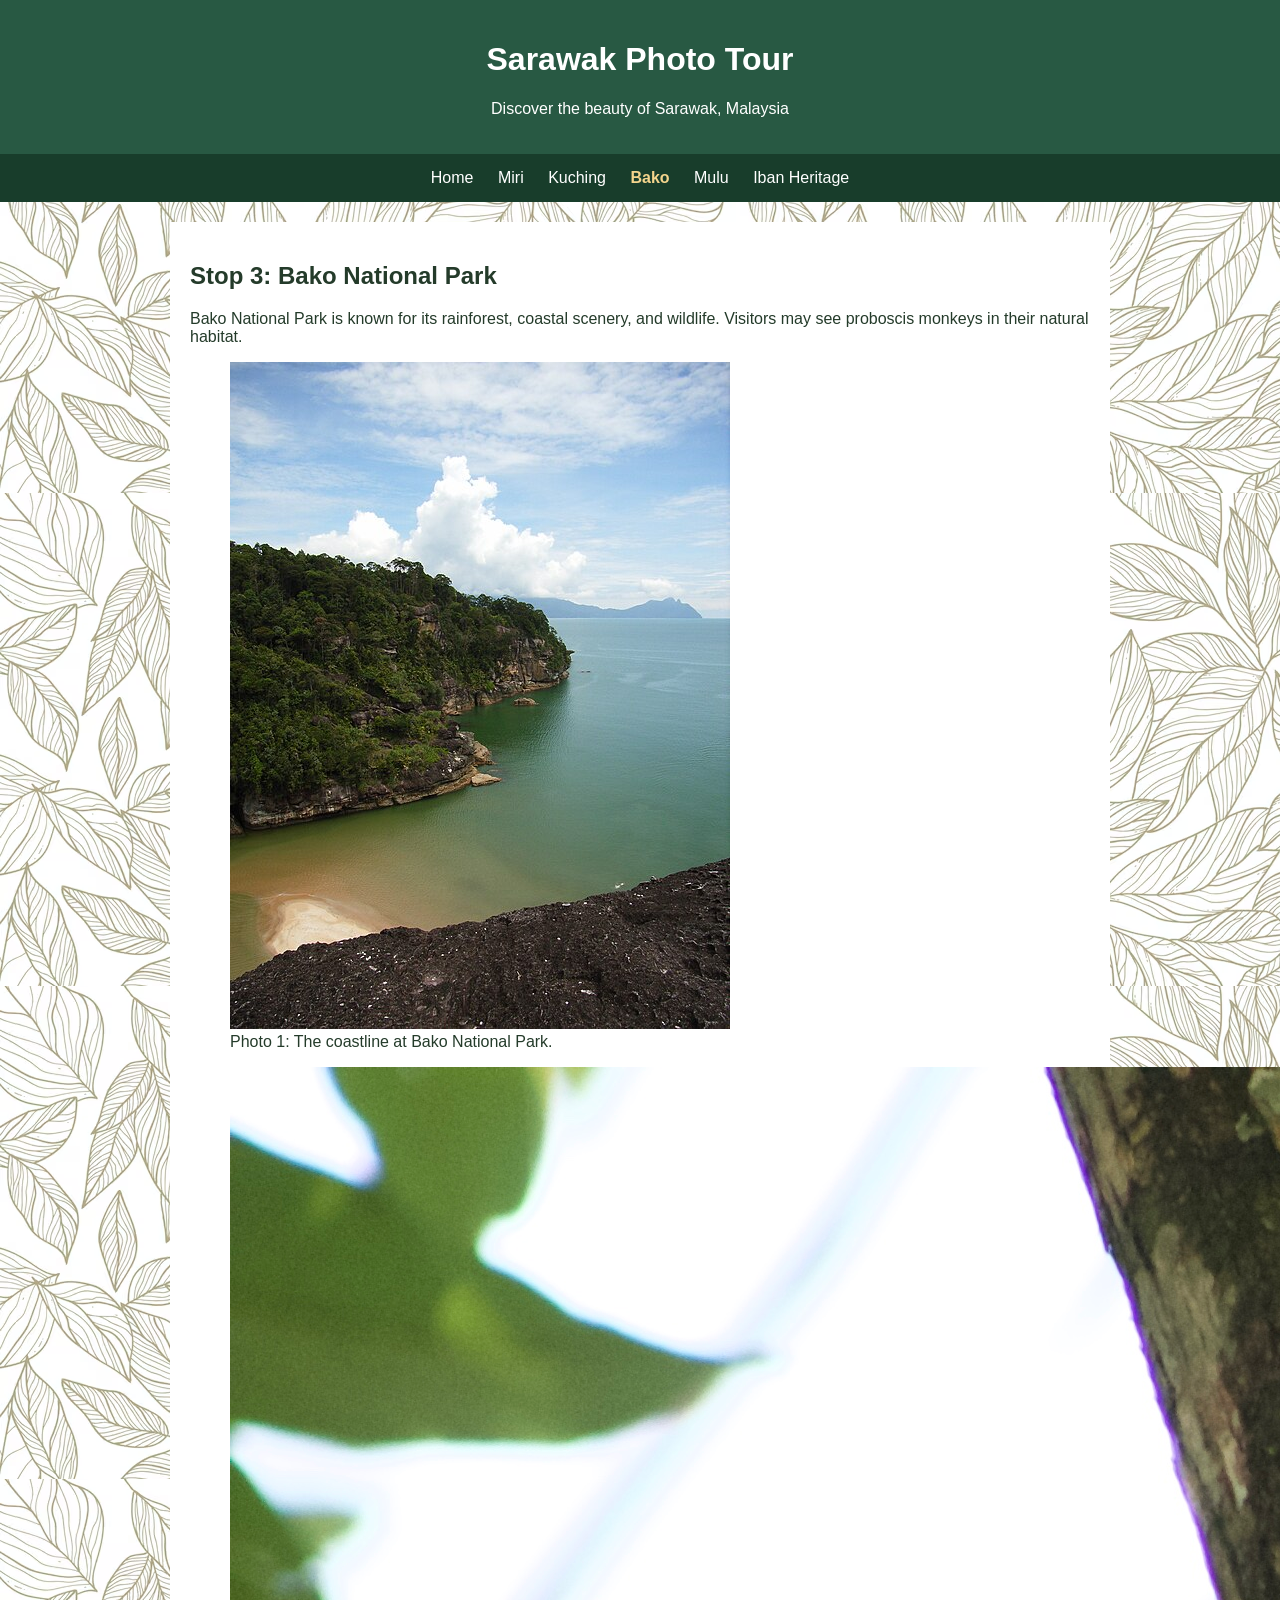
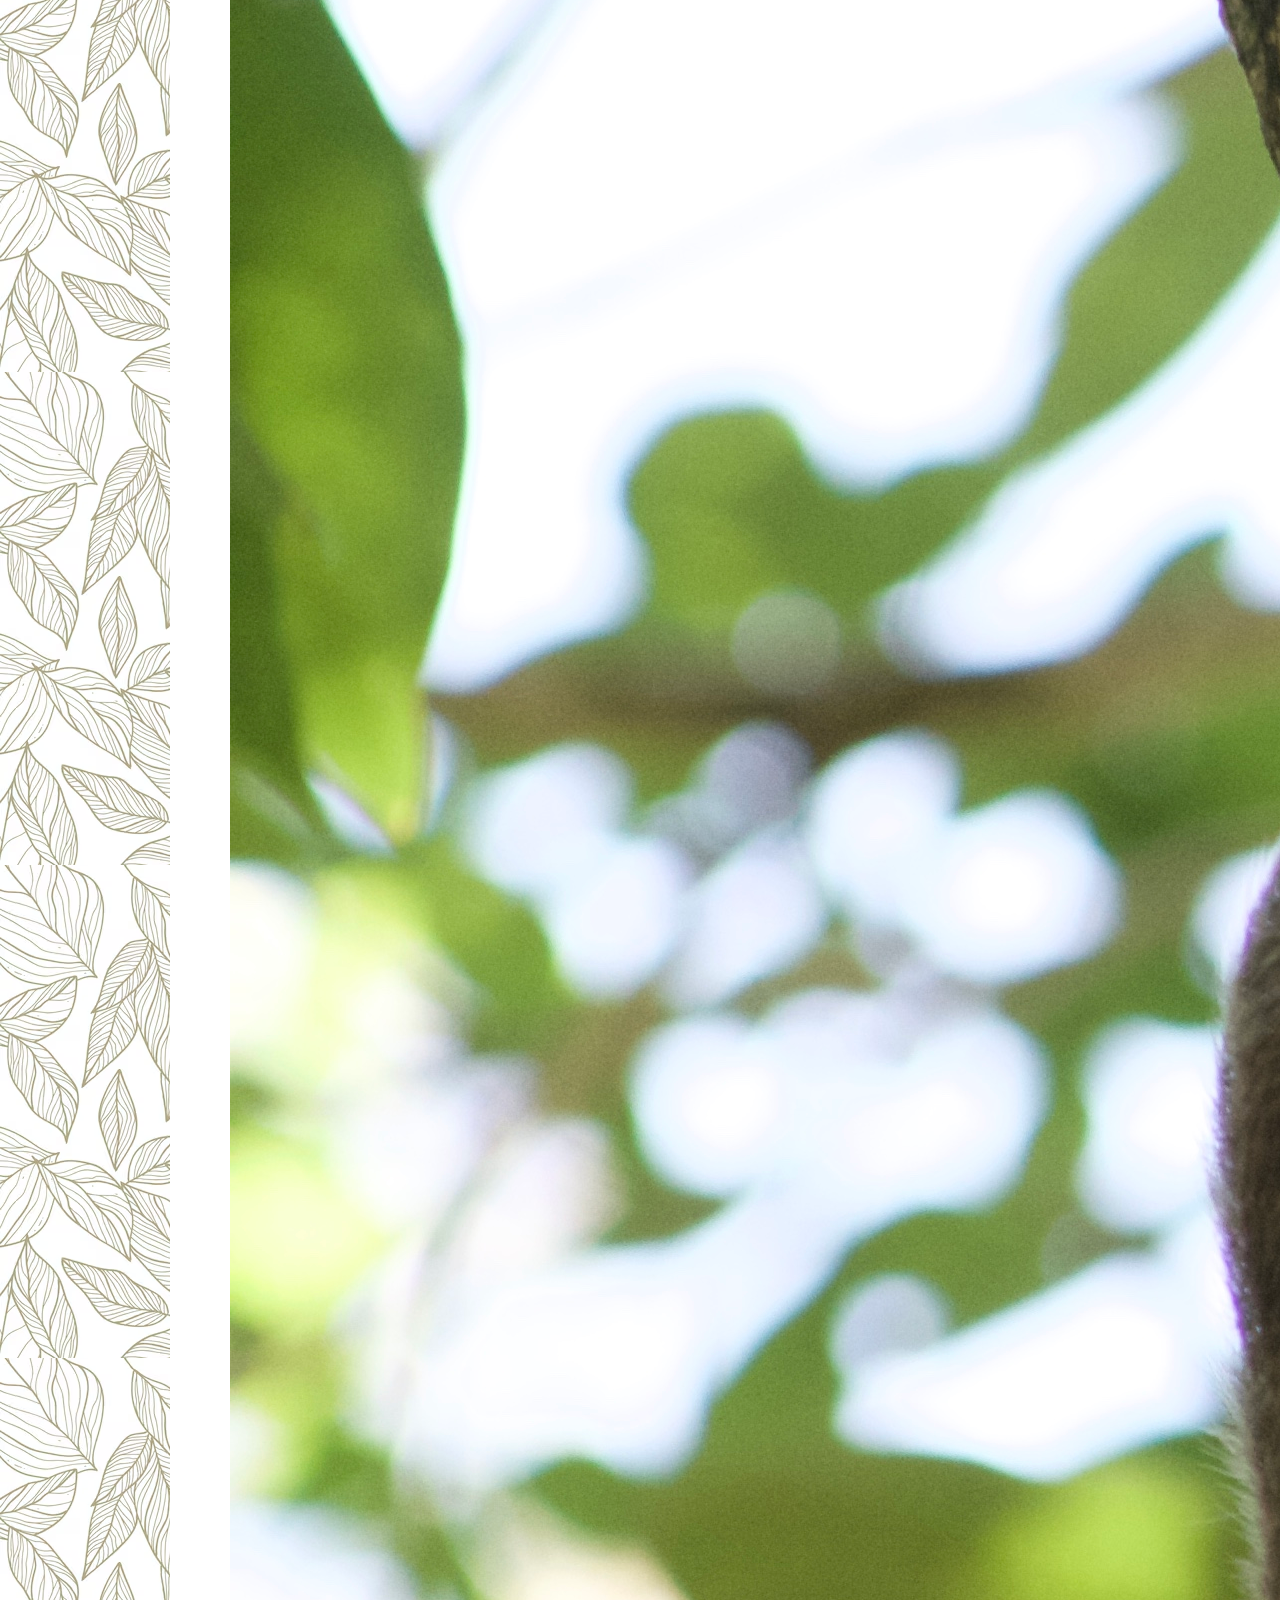
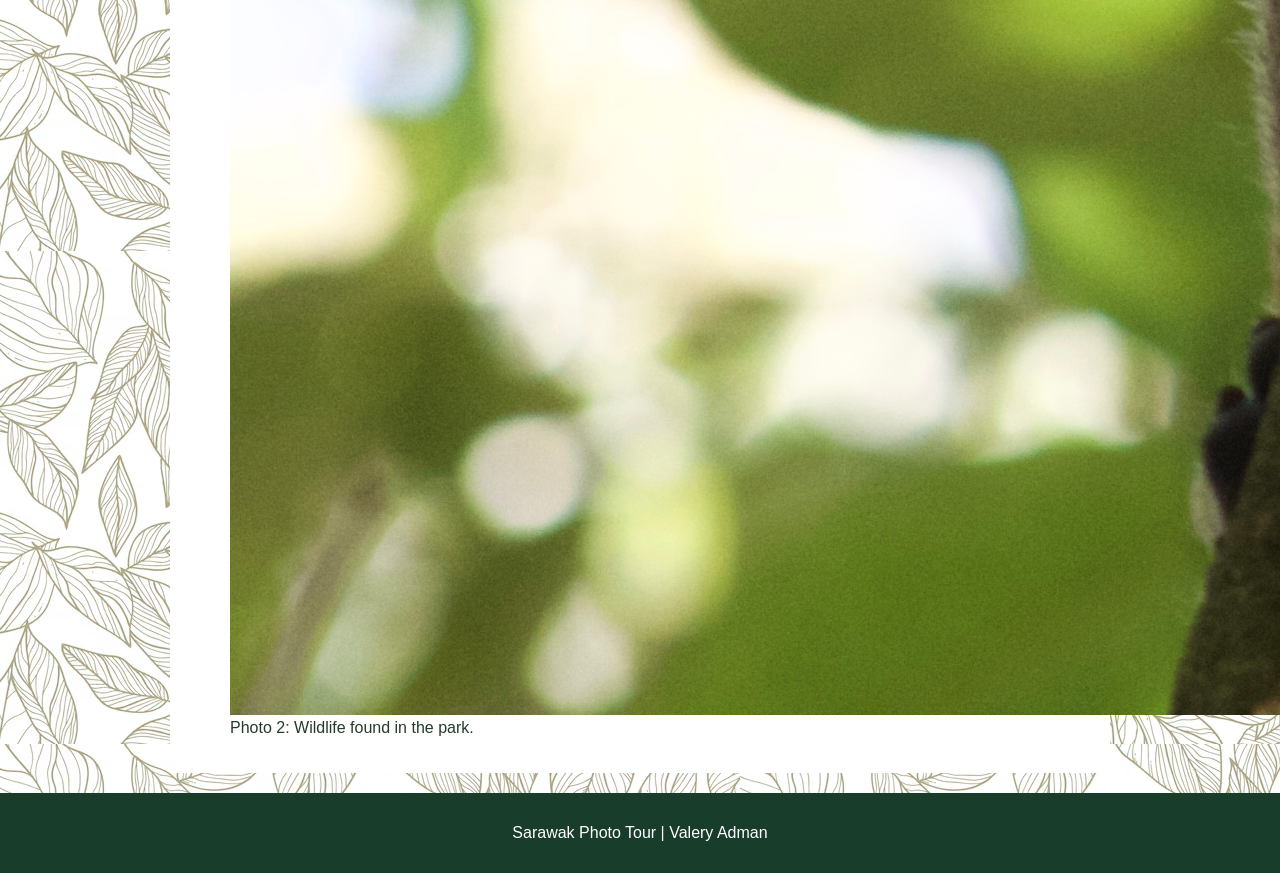
<file: bako.html>
<!DOCTYPE html>
<html lang="en">
<head>
    <meta charset="UTF-8">
    <meta name="viewport" content="width=device-width, initial-scale=1.0">
    <title>Bako National Park - Sarawak Photo Tour</title>
    <link rel="stylesheet" href="style.css">
</head>
<body>
<header>
    <h1>Sarawak Photo Tour</h1>
    <p>Discover the beauty of Sarawak, Malaysia</p>
</header>

<nav>
    <a href="index.html">Home</a>
    <a href="miri.html">Miri</a>
    <a href="kuching.html">Kuching</a>
    <a href="bako.html" class="active" aria-current="page">Bako</a>
    <a href="mulu.html">Mulu</a>
    <a href="iban.html">Iban Heritage</a>
</nav>

<main>
<h2>Stop 3: Bako National Park</h2>
<p>Bako National Park is known for its rainforest, coastal scenery, and wildlife. Visitors may see proboscis monkeys in their natural habitat.</p>
<figure>
    <img src="bako.jpg" alt="Coastline and rainforest at Bako National Park">
    <figcaption>Photo 1: The coastline at Bako National Park.</figcaption>
</figure>
<figure>
    <img src="bako-monkey.jpg" alt="Wildlife in Bako National Park">
    <figcaption>Photo 2: Wildlife found in the park.</figcaption>
</figure>
</main>

<footer>
    <p>Sarawak Photo Tour | Valery Adman</p>
</footer>
</body>
</html>
</file>
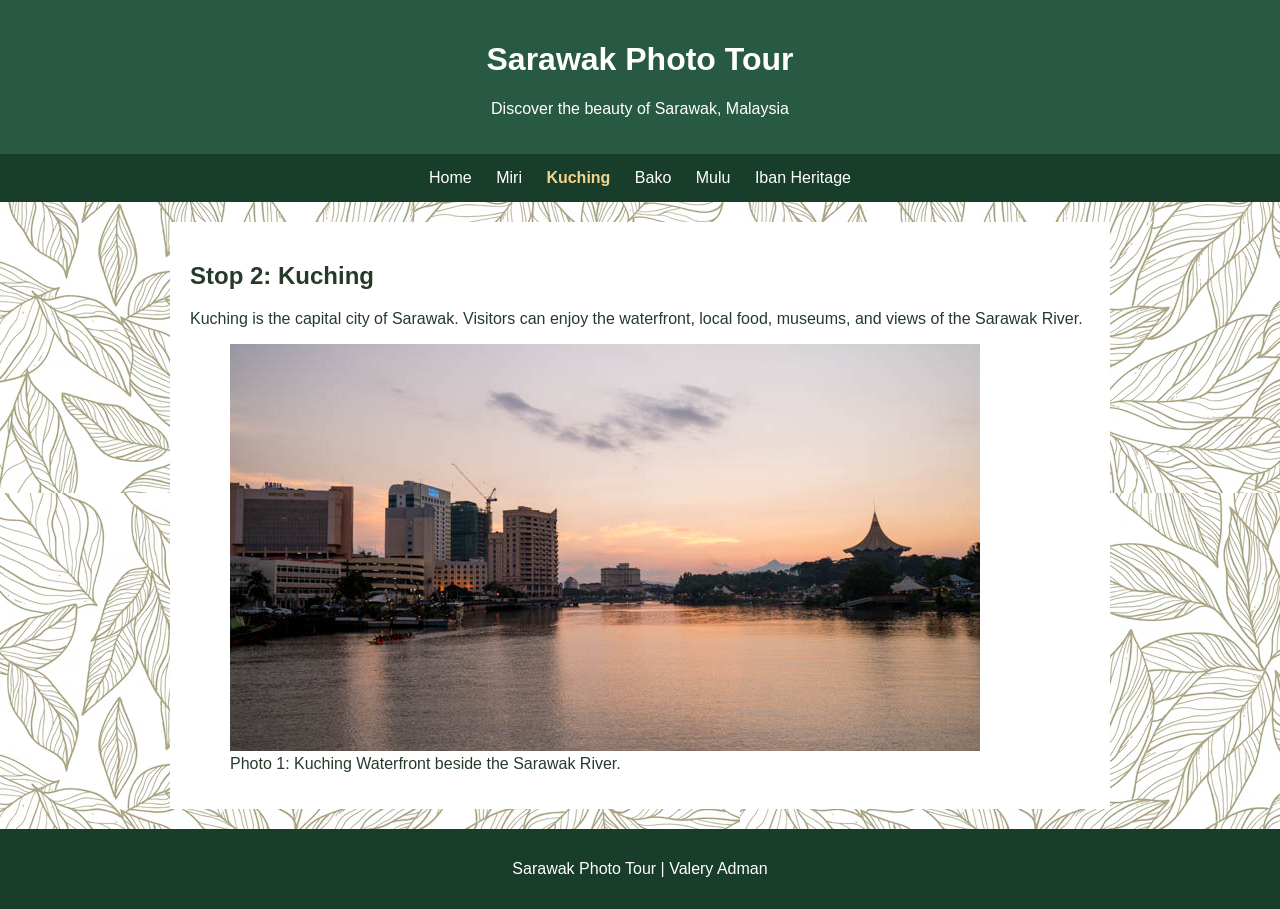
<file: kuching.html>
<!DOCTYPE html>
<html lang="en">
<head>
    <meta charset="UTF-8">
    <meta name="viewport" content="width=device-width, initial-scale=1.0">
    <title>Kuching - Sarawak Photo Tour</title>
    <link rel="stylesheet" href="style.css">
</head>
<body>
<header>
    <h1>Sarawak Photo Tour</h1>
    <p>Discover the beauty of Sarawak, Malaysia</p>
</header>

<nav>
    <a href="index.html">Home</a>
    <a href="miri.html">Miri</a>
    <a href="kuching.html" class="active" aria-current="page">Kuching</a>
    <a href="bako.html">Bako</a>
    <a href="mulu.html">Mulu</a>
    <a href="iban.html">Iban Heritage</a>
</nav>

<main>
<h2>Stop 2: Kuching</h2>
<p>Kuching is the capital city of Sarawak. Visitors can enjoy the waterfront, local food, museums, and views of the Sarawak River.</p>
<figure>
    <img src="kuching.jpg" alt="Kuching Waterfront">
    <figcaption>Photo 1: Kuching Waterfront beside the Sarawak River.</figcaption>
</figure>
</main>

<footer>
    <p>Sarawak Photo Tour | Valery Adman</p>
</footer>
</body>
</html>
</file>
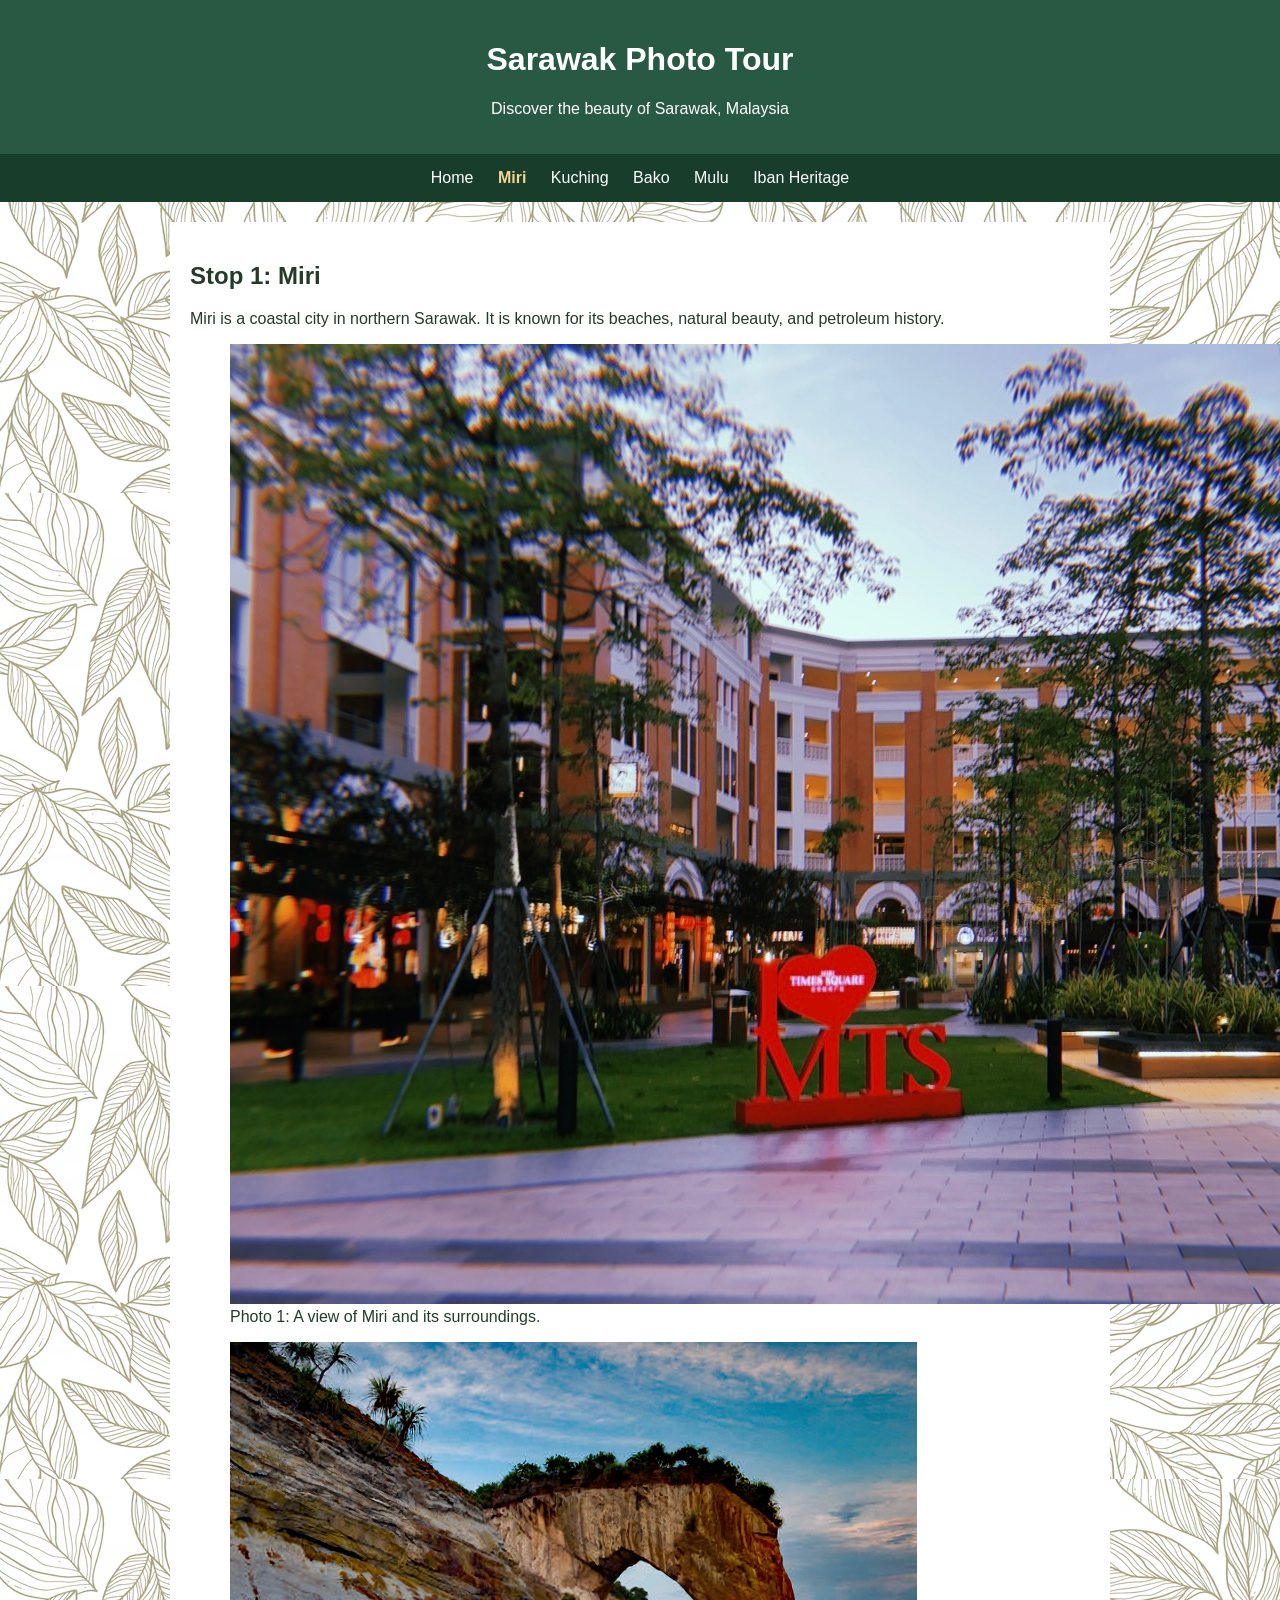
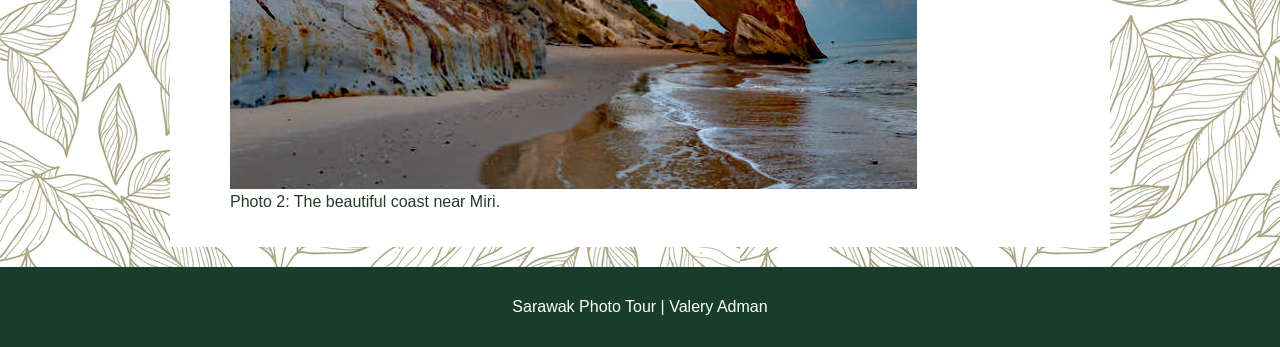
<file: miri.html>
<!DOCTYPE html>
<html lang="en">
<head>
    <meta charset="UTF-8">
    <meta name="viewport" content="width=device-width, initial-scale=1.0">
    <title>Miri - Sarawak Photo Tour</title>
    <link rel="stylesheet" href="style.css">
</head>
<body>
<header>
    <h1>Sarawak Photo Tour</h1>
    <p>Discover the beauty of Sarawak, Malaysia</p>
</header>

<nav>
    <a href="index.html">Home</a>
    <a href="miri.html" class="active" aria-current="page">Miri</a>
    <a href="kuching.html">Kuching</a>
    <a href="bako.html">Bako</a>
    <a href="mulu.html">Mulu</a>
    <a href="iban.html">Iban Heritage</a>
</nav>

<main>
<h2>Stop 1: Miri</h2>
<p>Miri is a coastal city in northern Sarawak. It is known for its beaches, natural beauty, and petroleum history.</p>
<figure>
    <img src="miri.jpg" alt="Miri city or Canada Hill">
    <figcaption>Photo 1: A view of Miri and its surroundings.</figcaption>
</figure>
<figure>
    <img src="miri-coast.jpg" alt="Coastline near Miri">
    <figcaption>Photo 2: The beautiful coast near Miri.</figcaption>
</figure>
</main>

<footer>
    <p>Sarawak Photo Tour | Valery Adman</p>
</footer>
</body>
</html>
</file>
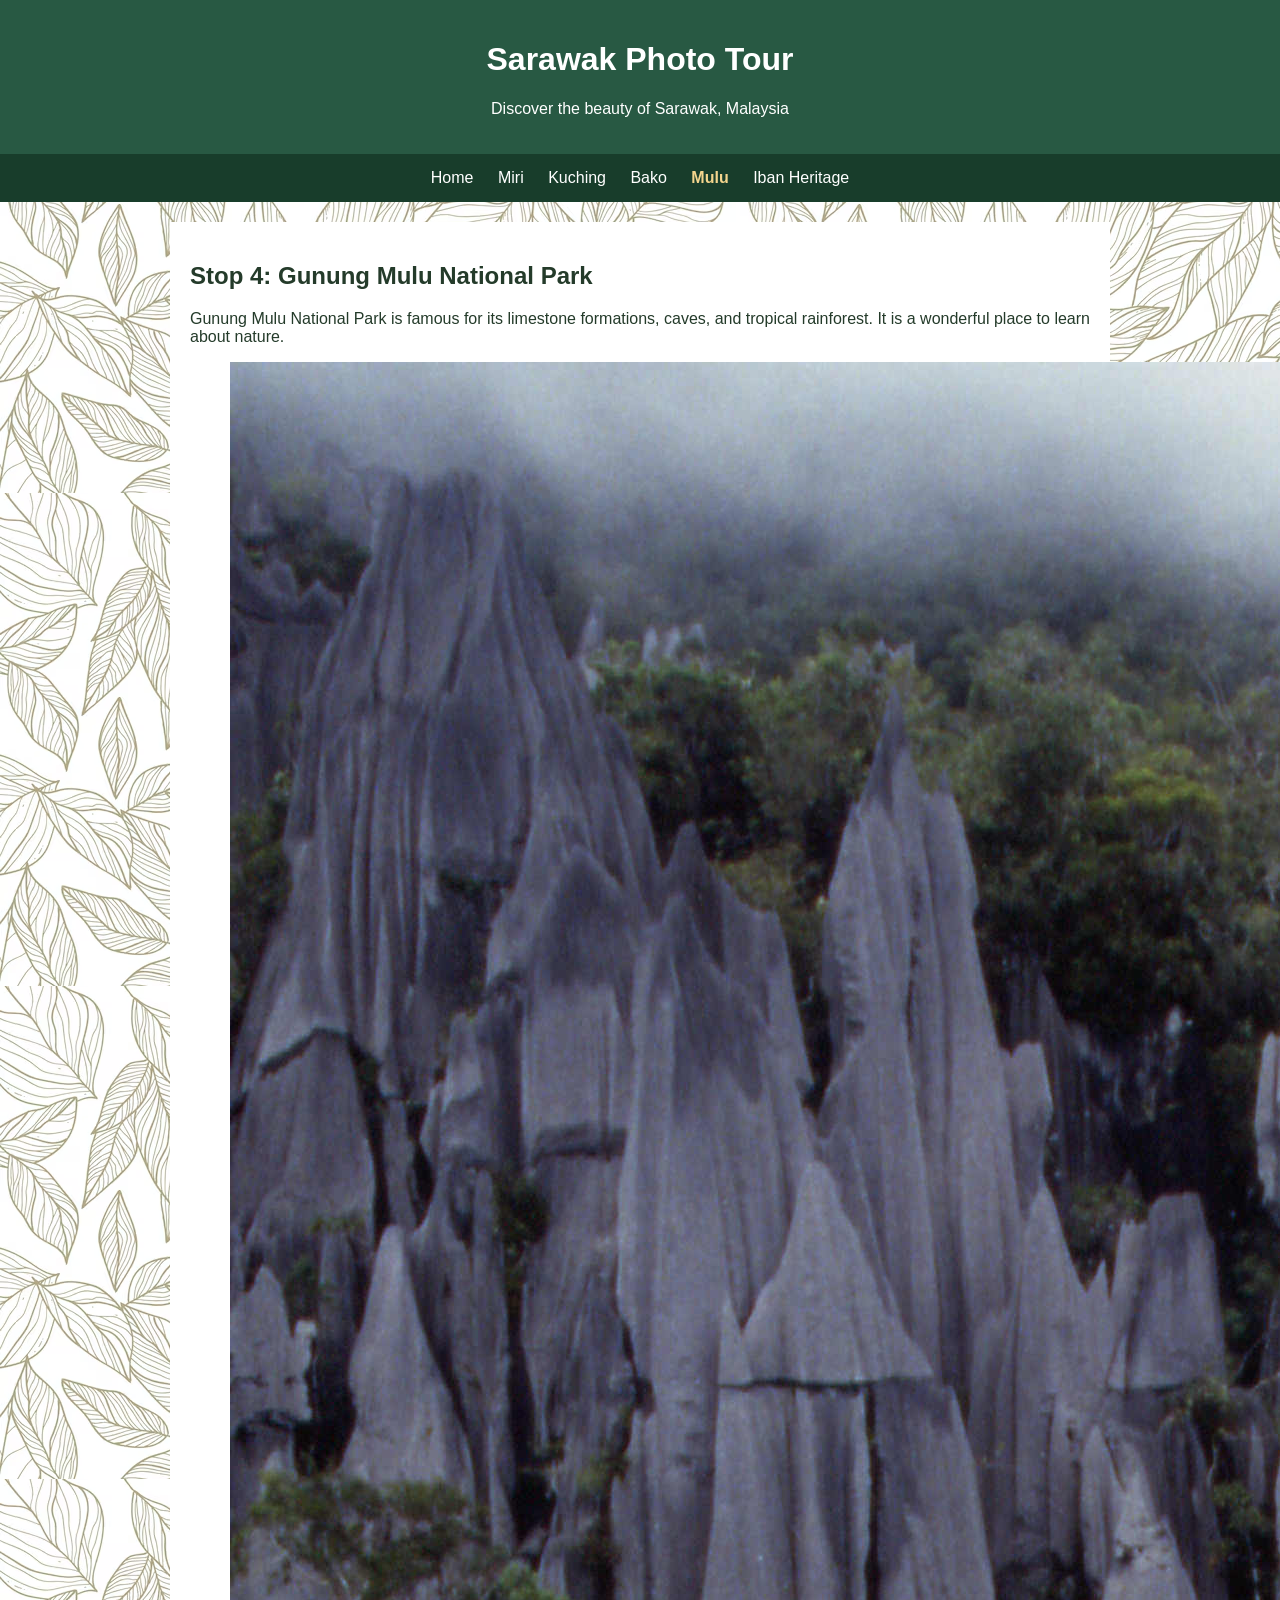
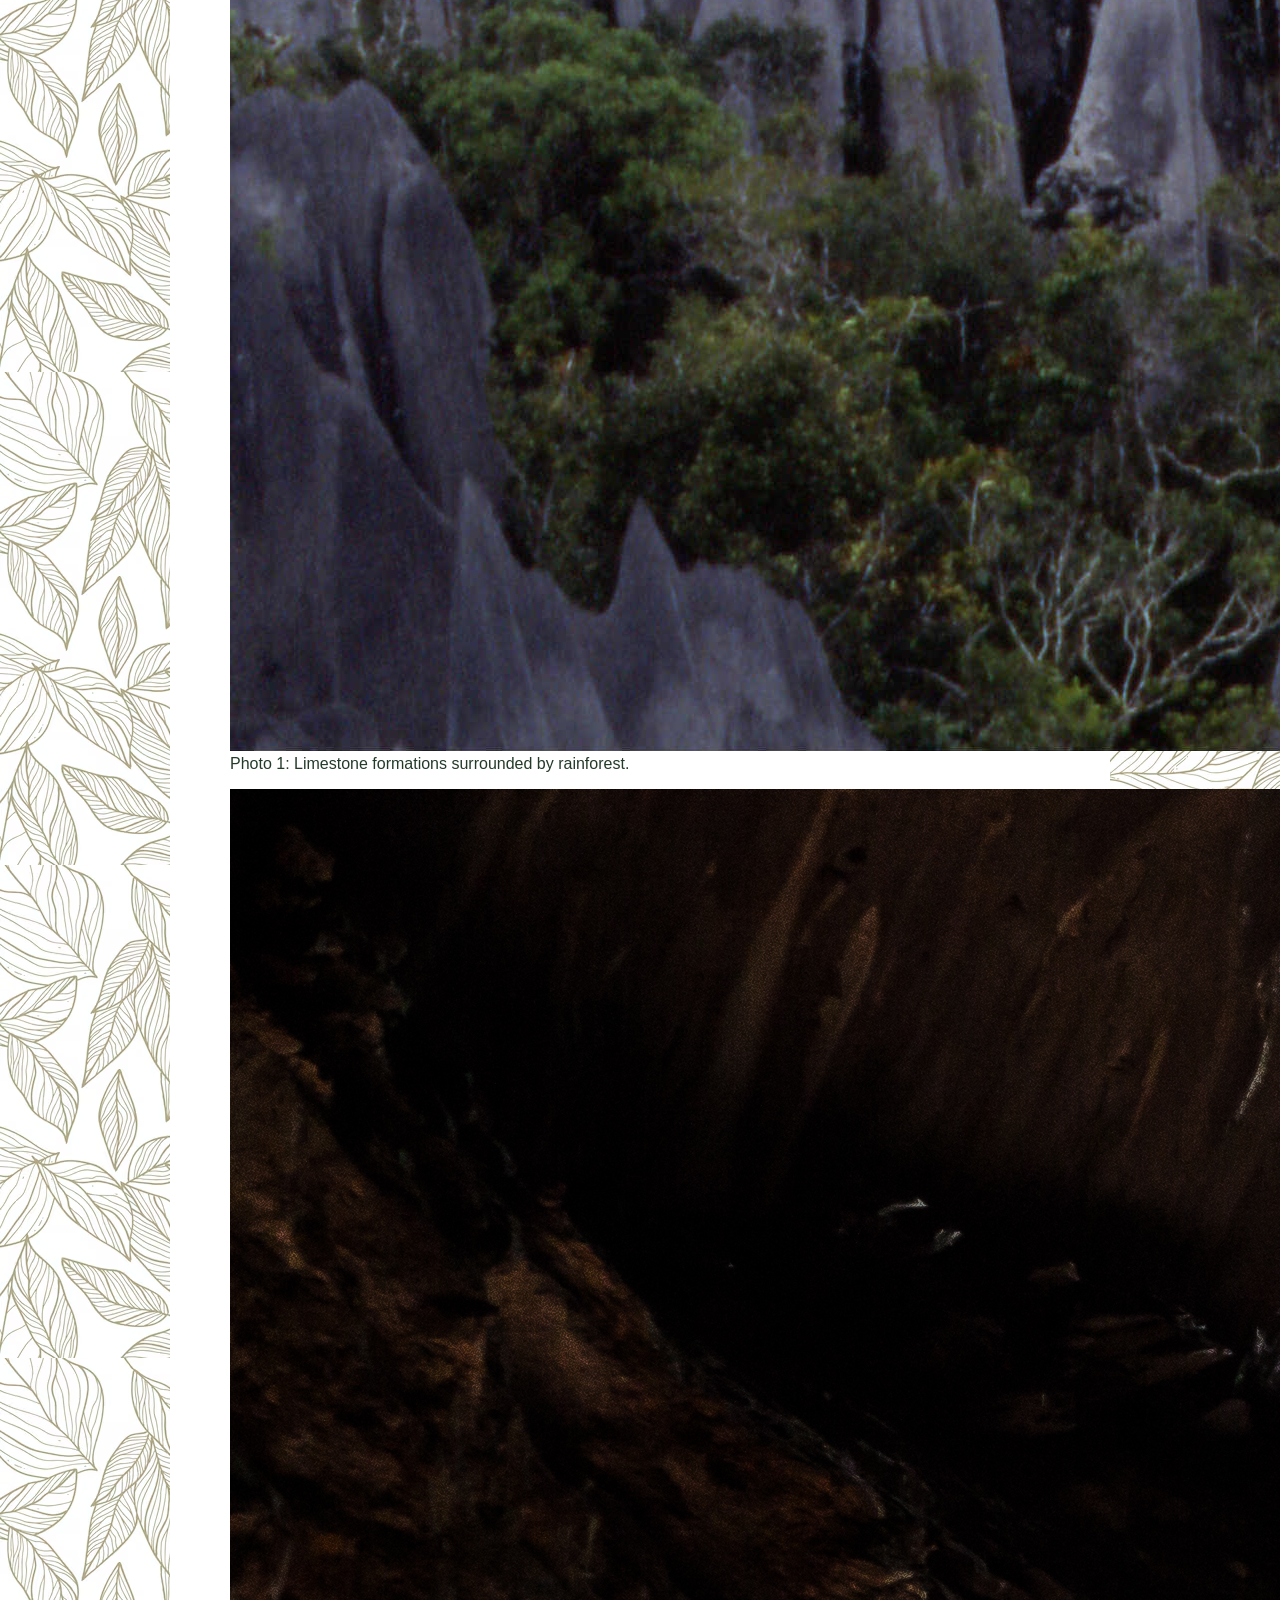
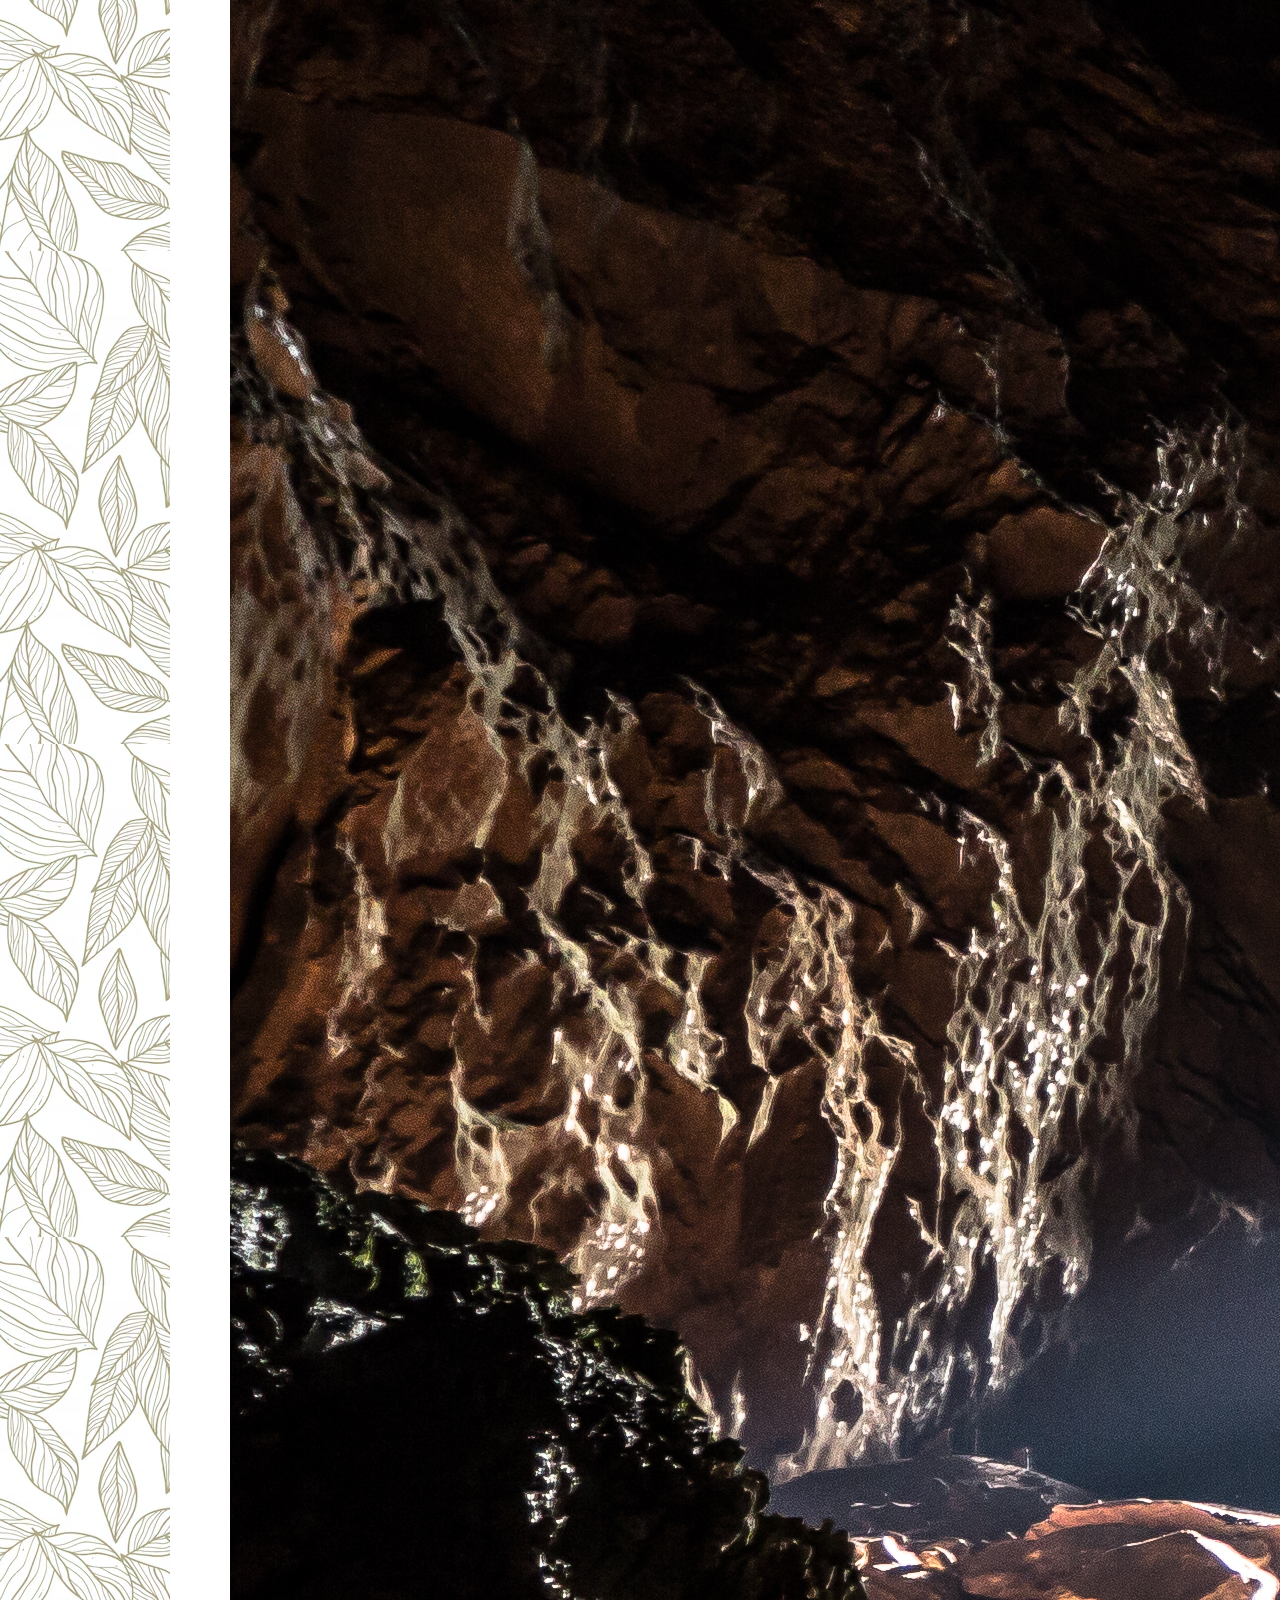
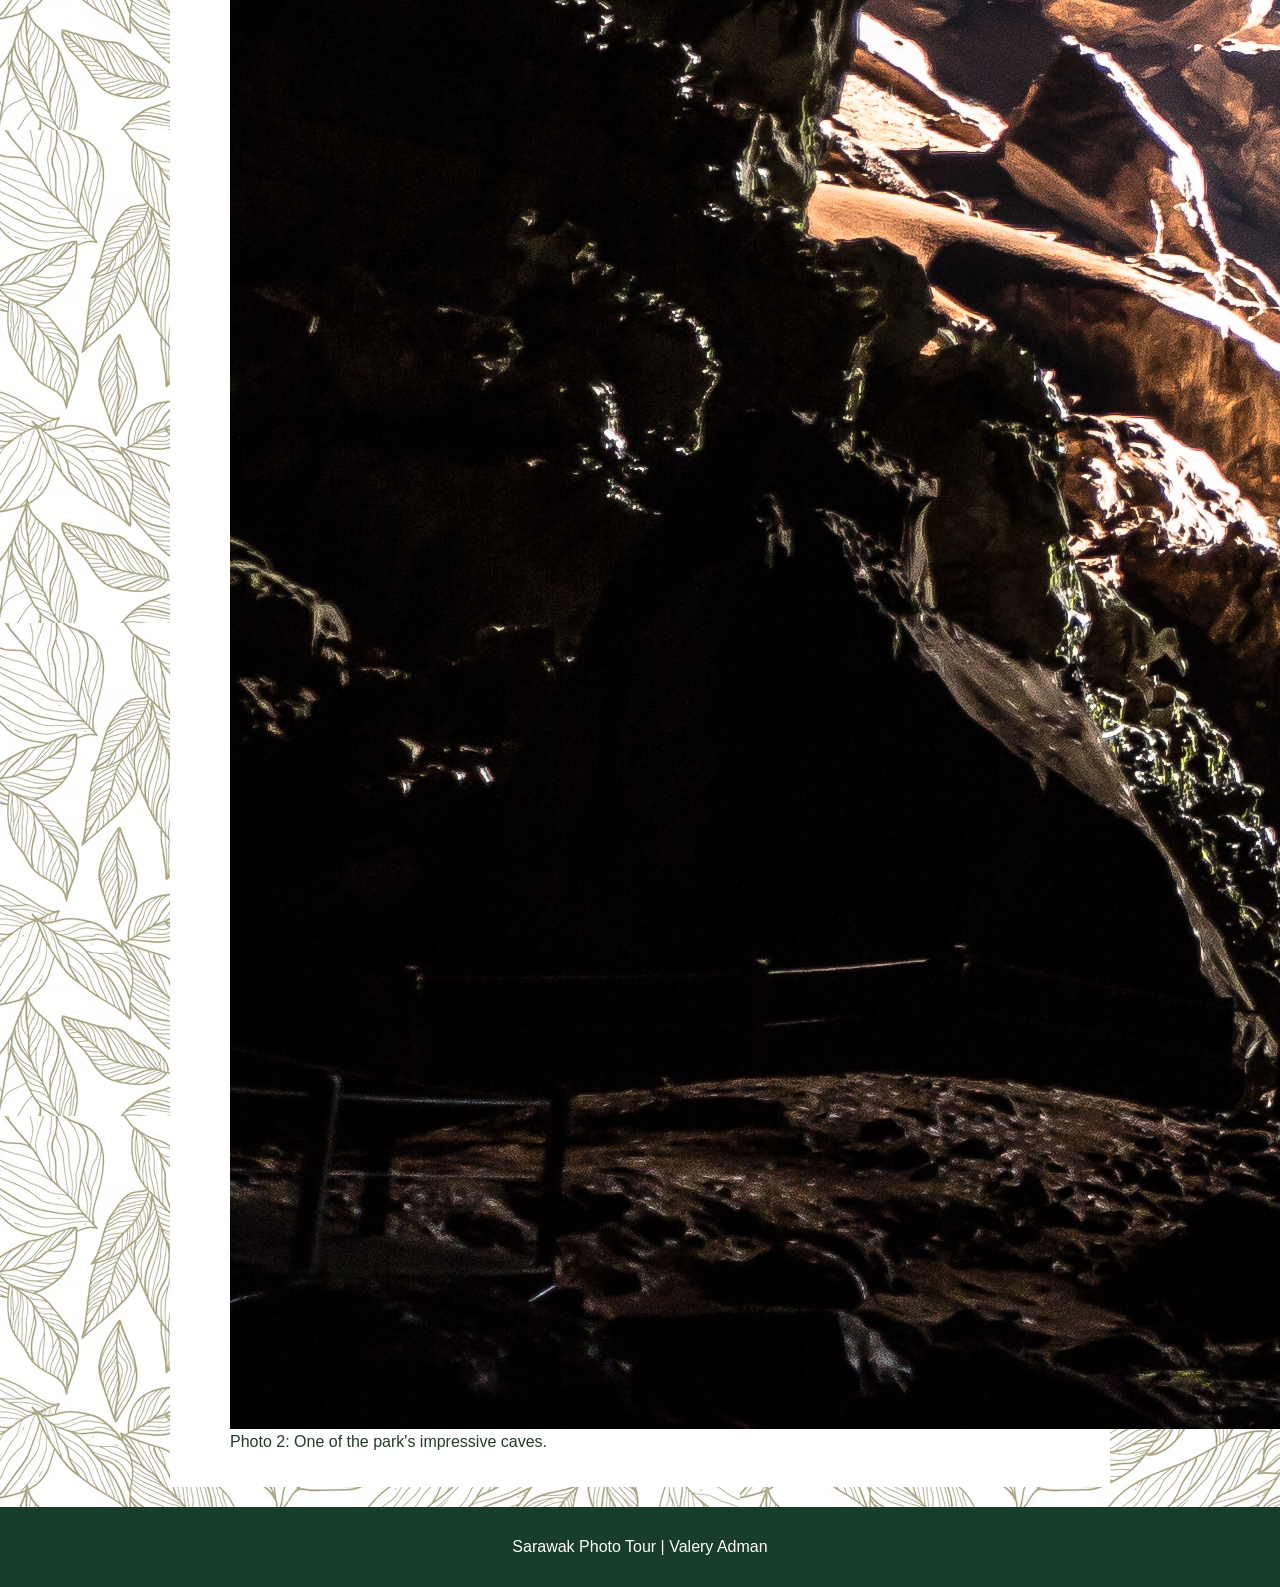
<file: mulu.html>
<!DOCTYPE html>
<html lang="en">
<head>
    <meta charset="UTF-8">
    <meta name="viewport" content="width=device-width, initial-scale=1.0">
    <title>Gunung Mulu National Park - Sarawak Photo Tour</title>
    <link rel="stylesheet" href="style.css">
</head>
<body>
<header>
    <h1>Sarawak Photo Tour</h1>
    <p>Discover the beauty of Sarawak, Malaysia</p>
</header>

<nav>
    <a href="index.html">Home</a>
    <a href="miri.html">Miri</a>
    <a href="kuching.html">Kuching</a>
    <a href="bako.html">Bako</a>
    <a href="mulu.html" class="active" aria-current="page">Mulu</a>
    <a href="iban.html">Iban Heritage</a>
</nav>

<main>
<h2>Stop 4: Gunung Mulu National Park</h2>
<p>Gunung Mulu National Park is famous for its limestone formations, caves, and tropical rainforest. It is a wonderful place to learn about nature.</p>
<figure>
    <img src="mulu.jpg" alt="Limestone formations in Gunung Mulu National Park">
    <figcaption>Photo 1: Limestone formations surrounded by rainforest.</figcaption>
</figure>
<figure>
    <img src="mulu-cave.jpg" alt="A cave in Gunung Mulu National Park">
    <figcaption>Photo 2: One of the park's impressive caves.</figcaption>
</figure>
</main>

<footer>
    <p>Sarawak Photo Tour | Valery Adman</p>
</footer>
</body>
</html>
</file>
<file: style.css>
body {
    font-family: Arial, sans-serif;
    background-color: #f0f5ee;
    background-image: url("leaf-pattern.png");
    background-repeat: repeat;
    color: #243b2a;
    margin: 0;
}

header {
    background-color: #285943;
    color: white;
    text-align: center;
    padding: 20px;
}

nav {
    background-color: #183d2b;
    text-align: center;
    padding: 15px;
}

nav a {
    color: white;
    text-decoration: none;
    margin: 10px;
}

nav a:hover {
    color: #f4d58d;
}

nav a.active {
    color: #f4d58d;
    font-weight: bold;
}

main {
    background-color: white;
    margin: 20px auto;
    padding: 20px;
    max-width: 900px;
}

.places {
    list-style-image: url("leaf-bullet.png");
}

.places li {
    margin: 12px;
}

.places a {
    color: #285943;
}

footer {
    background-color: #183d2b;
    color: white;
    text-align: center;
    padding: 15px;
}
</file>
